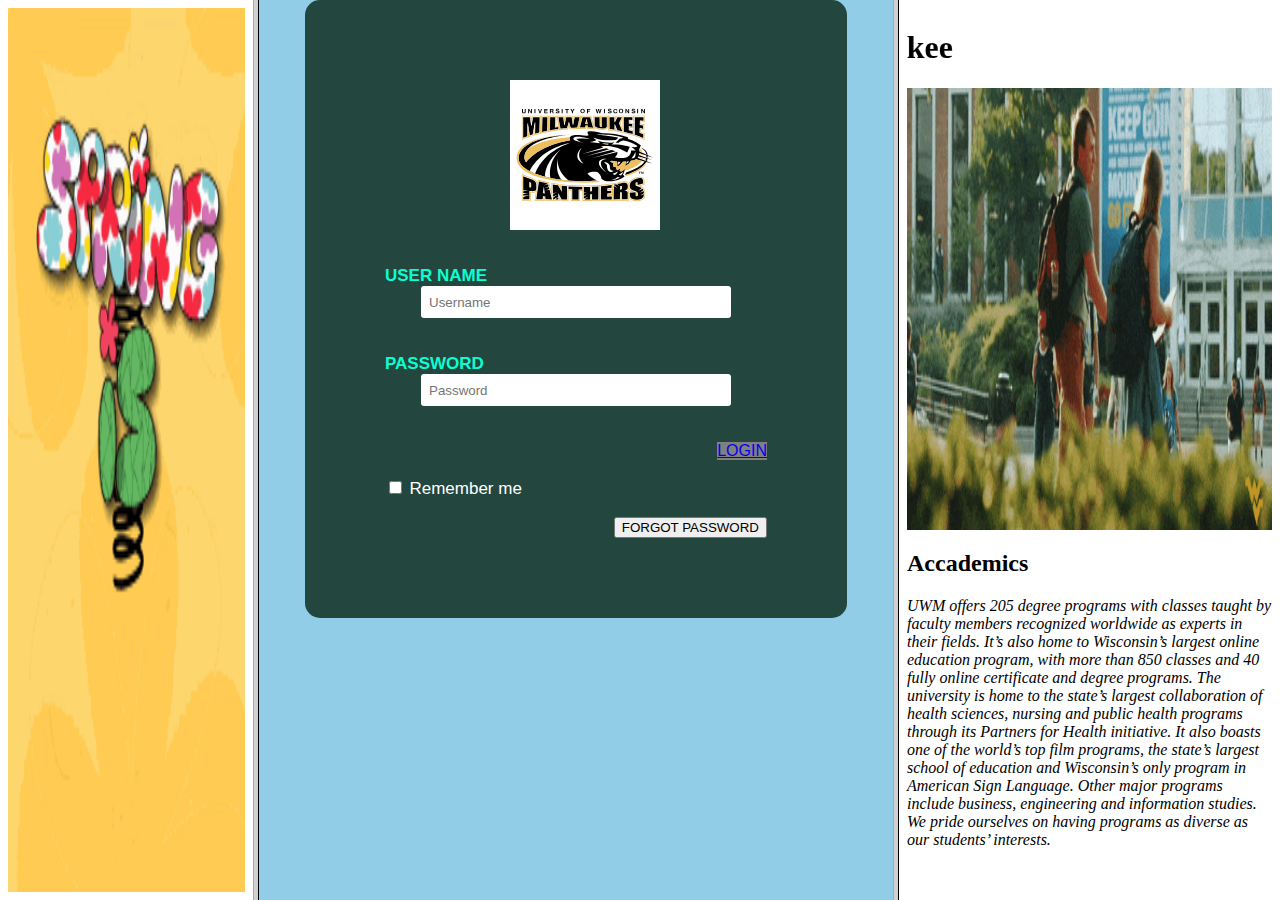
<file: index.html>
<html>

<head>
    <title>frame_set website1</title>
</head>
<frameset cols="20%,50%,*" ne-resize>
    <frame src="left.html">
        <frame src="right.html">
            <frame src="extreme_right.html">
</frameset>

</html>
</file>
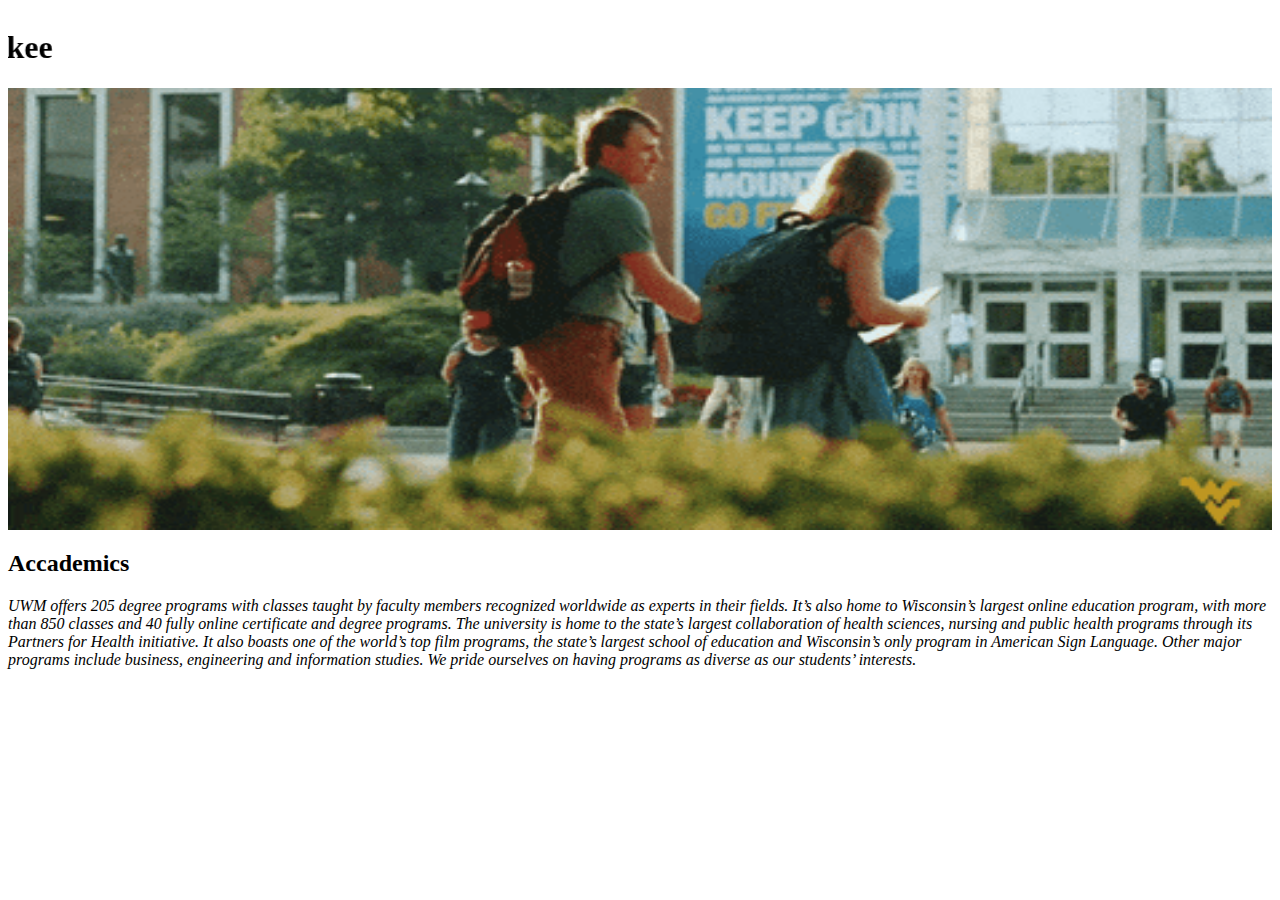
<file: extreme_right.html>
<html>
<body>
<marquee direction="right"><h1>Welcome to University of Wisconsin-Milwaukee</h1></marquee>
<img src="college.gif" width="100%" height="50%"/>
<h2>Accademics</h2>
<p><i>UWM offers 205 degree programs with classes
 taught by faculty members recognized worldwide as
 experts in their fields. It’s also home to
 Wisconsin’s largest online education program,
 with more than 850 classes and 40 fully online
 certificate and degree programs. The university
 is home to the state’s largest collaboration of
 health sciences, nursing and public health programs
 through its Partners for Health initiative. 
It also boasts one of the world’s top film programs,
 the state’s largest school of education and 
Wisconsin’s only program in American Sign Language.
 Other major programs include business, engineering
 and information studies. We pride ourselves on
 having programs as diverse as our students’ 
interests. </i> </p>
</body>
</html>
</file>
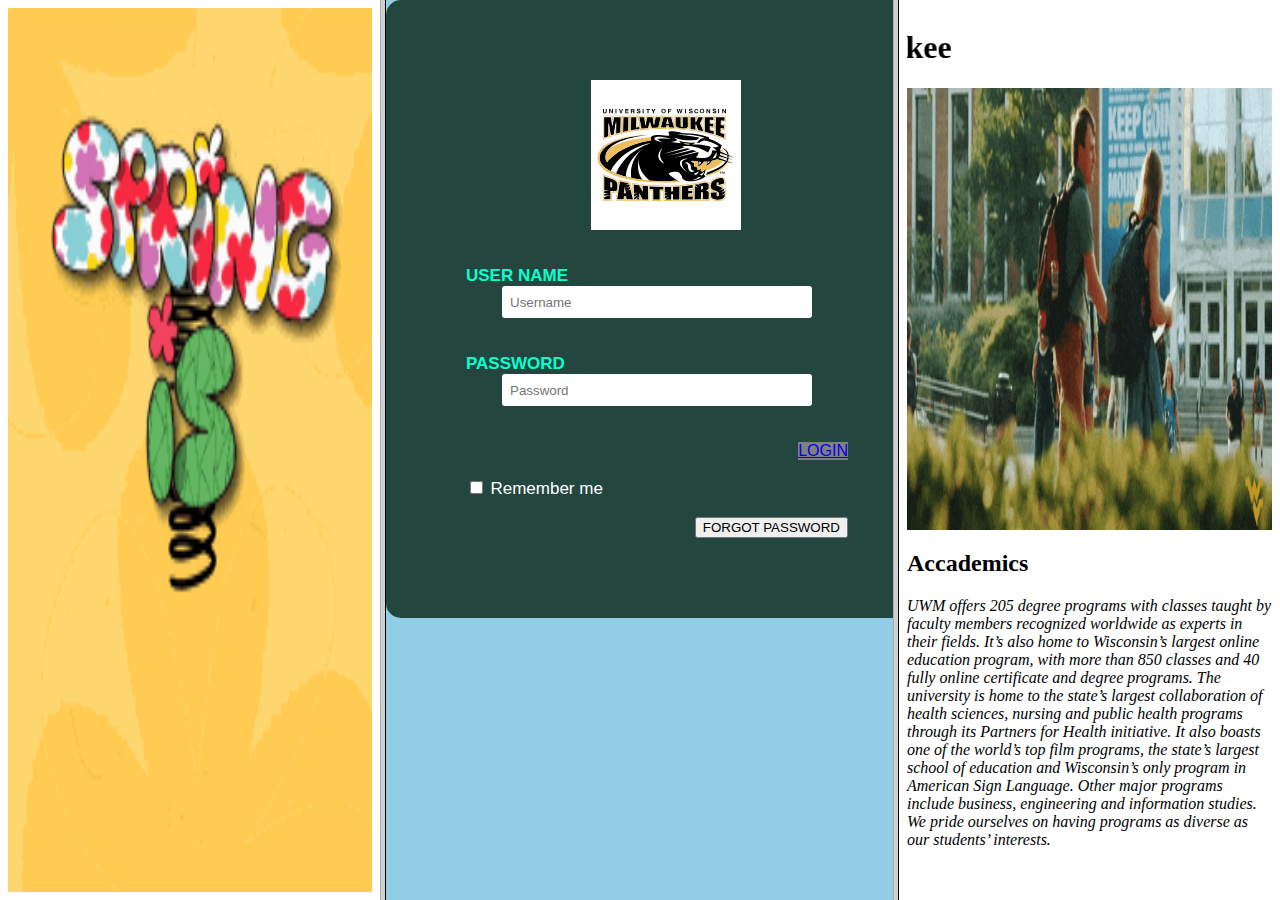
<file: master-page.html>
<html>

<head>
    <title>frame_set website1</title>
</head>
<frameset cols="30%,40%,*" ne-resize>
    <frame src="left.html">
        <frame src="right.html">
            <frame src="extreme_right.html">
</frameset>

</html>
</file>
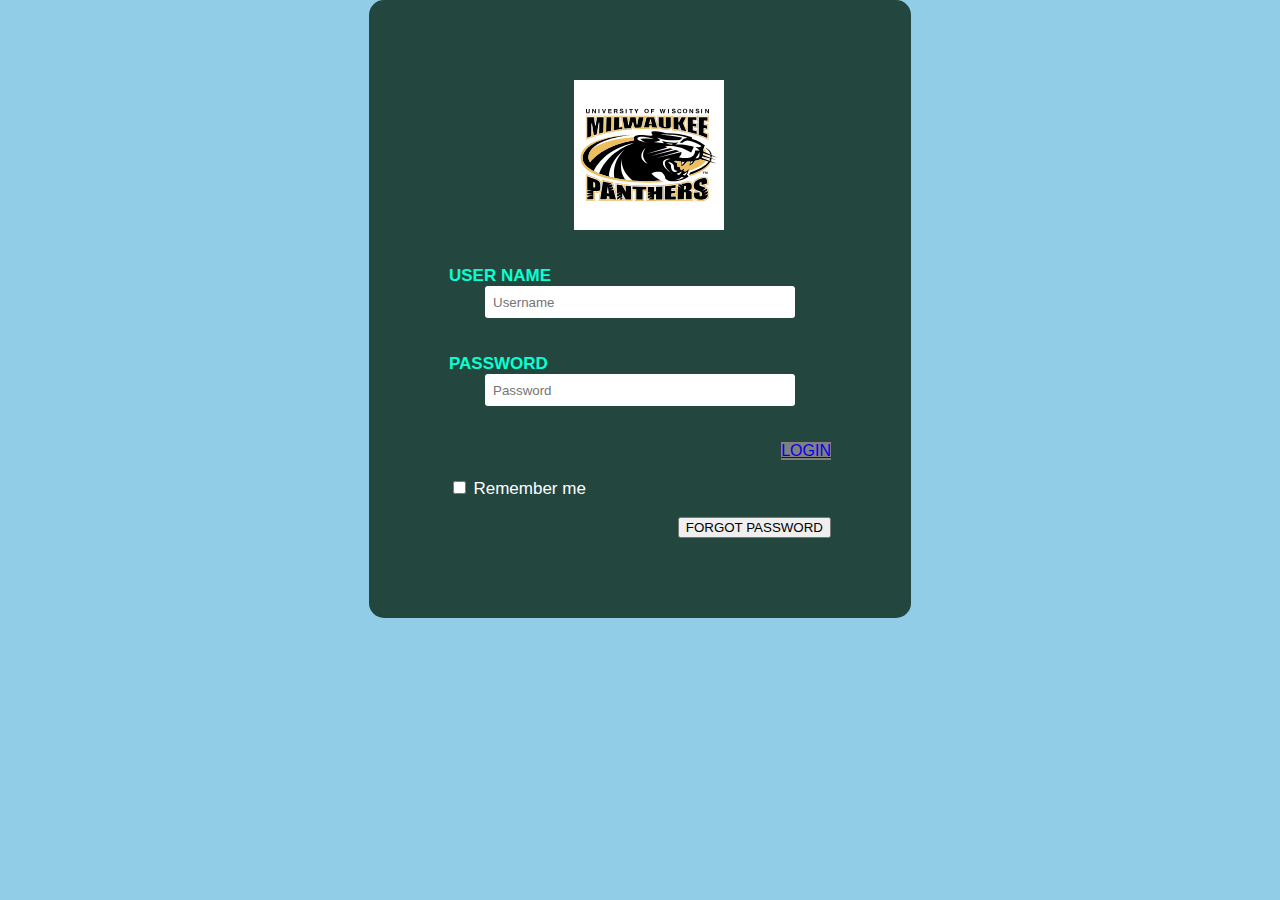
<file: right.html>
<!DOCTYPE html>
<html>

<head>
    <title>Login Form</title>
    <link rel="stylesheet" type="text/css" href="CSS/style.css">
</head>

<body>
    <div class="login" target="terminator2">
        <center><img src="wisconsin-milwaukee-panthers.svg" align="center" width="400" height="150"></center>
        <br></br>
        <form id="login" method="get" action="login.php">
            <label><b>USER NAME
                </b>
            </label>
            <center><input type="text" name="Uname" id="Uname" placeholder="Username"></center>
            <br><br>
            <label><b>PASSWORD
                </b>
            </label>
            <center><input type="Password" name="Pass" id="Pass" placeholder="Password"></center>
            <br><br>
            <a href="page1.html" target="_self">LOGIN</a>
            <br><br>
            <input type="checkbox" id="check">
            <span>Remember me</span>
            <br><br>
            <input type="button" name="Forgot_password" id="Forgot_password" value="FORGOT PASSWORD"
                style="float: right;">
        </form>
    </div>
</body>

</html>
</file>
<file: CSS/style.css>
body  
{  
    margin: 0;  
    padding: 0;  
    background-color:#6abadeba;  
    font-family: 'Arial';  
}  
.login{  
        width: 382px;  
        overflow: hidden;  
        margin: auto;  
        margin: 20 0 0 450px;  
        padding: 80px;  
        background: #23463f;  
        border-radius: 15px ;  
          
}  

label{  
    color: #08ffd1;  
    font-size: 17px;  
}  
#Uname{  
    width: 300px;  
    top: 50%;
    left: 50%;
    height: 30px;  
    border: none;  
    border-radius: 3px;  
    padding-left: 8px;  
}  
#Pass{  
    width: 300px;  
    height: 30px; 
    top: 50%;
    left: 50%; 
    border: none;  
    border-radius: 3px;  
    padding-left: 8px;  
      
}  
#log{  
    width: 300px;  
    height: 30px;  
    border: none;  
    top: 50%;
    left: 50%;
    border-radius: 17px;  
    padding-left: 7px;  
    color: black;  
  
  
}  
span{  
    color: white;  
    font-size: 17px;  
}  
a{  
    float: right;  
    background-color: grey;  
}
</file>
